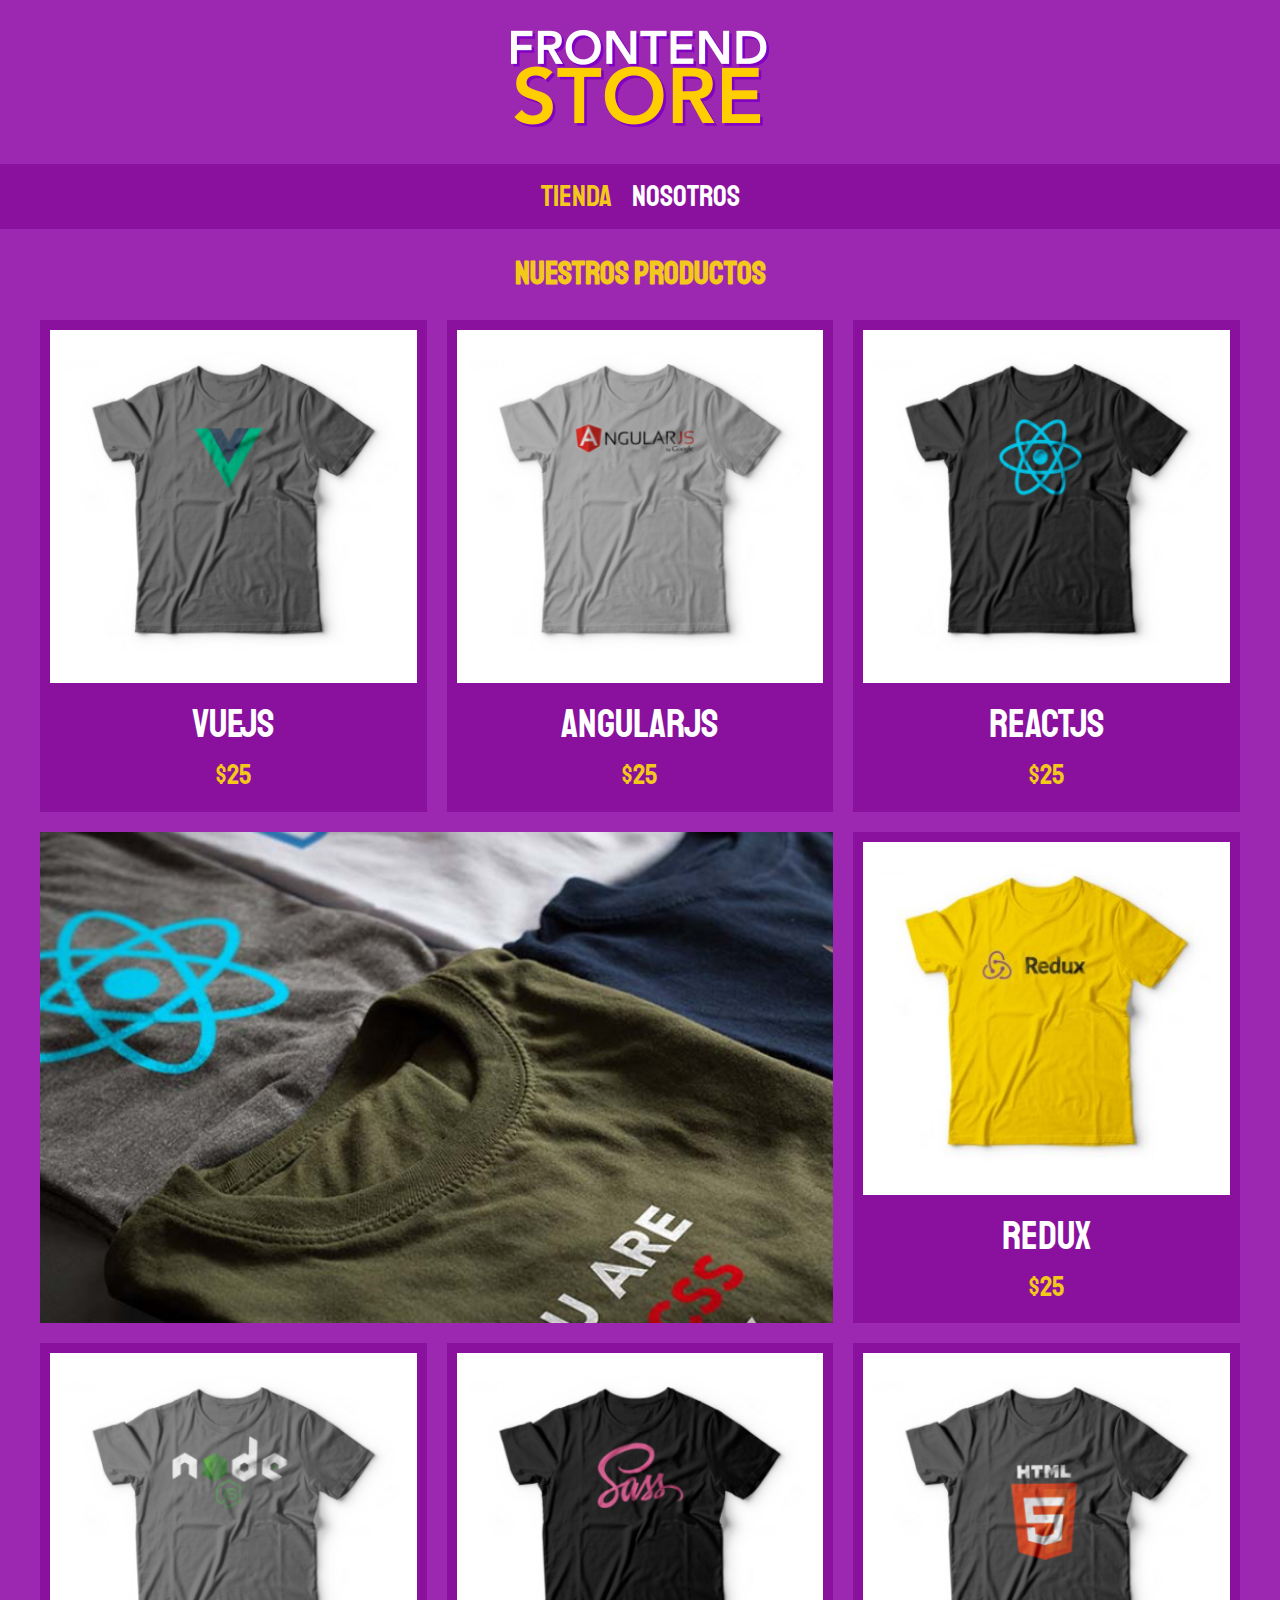
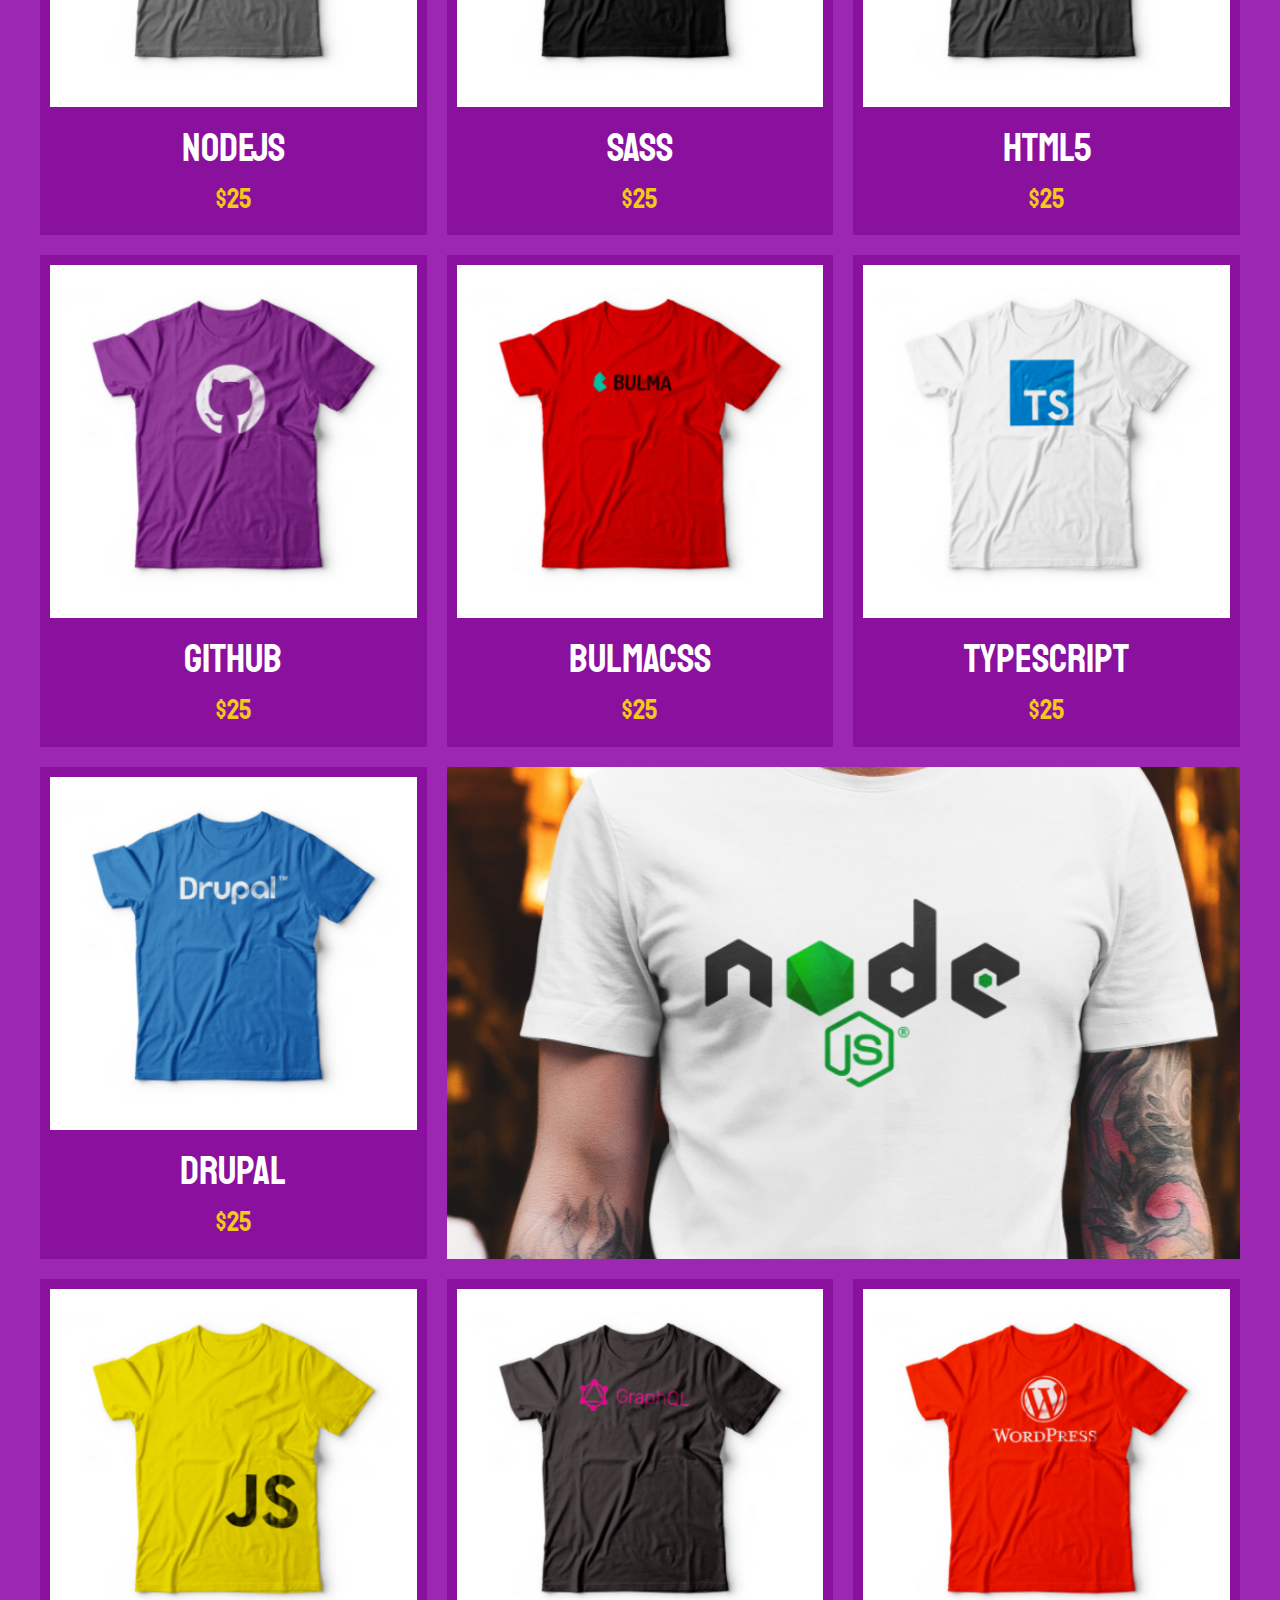
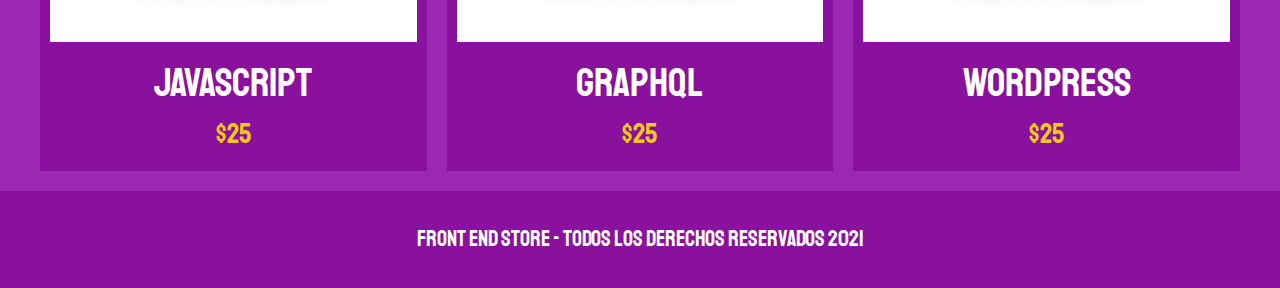
<file: index.html>
<!DOCTYPE html>
<html lang="en">
<head>
    <meta charset="UTF-8">
    <meta http-equiv="X-UA-Compatible" content="IE=edge">
    <meta name="viewport" content="width=device-width, initial-scale=1.0">
    <link rel="stylesheet" href="css/style.css">
    <link rel="preconnect" href="https://fonts.gstatic.com">
    <link href="https://fonts.googleapis.com/css2?family=Staatliches&display=swap" rel="stylesheet">
    <link rel="stylesheet" href="css/normalize.css">
    <title>Frontend store</title>


</head>
<body>
  <header class="header">
      <a href="index.html">
          <img class="header__logo" src="img/logo.png" alt="Logotipo">
      </a>
  </header>  

  <nav class="navegacion">
      <a class="navegacion__enlace navegacion__enlace--activo" href="index.html">Tienda</a>
      <a class="navegacion__enlace" href="nosotros.html">Nosotros</a>
  </nav>

  <main class="contenedor">
      <h1>Nuestros Productos</h1>

      <div class="grid">
          <div class="producto">
              <a href="producto.html">
                  <img class="producto__imagen" src="img/1.jpg" alt="Imagen camisa">
                  <div class="producto__informacion">
                      <p class="producto__nombre">VueJS</p>
                      <p class="producto__precio">$25</p>
                  </div>
              </a>
          </div>    <!--.producto-->
          <div class="producto">
            <a href="producto.html">
                <img class="producto__imagen" src="img/2.jpg" alt="Imagen camisa">
                <div class="producto__informacion">
                    <p class="producto__nombre">AngularJS</p>
                    <p class="producto__precio">$25</p>
                </div>
            </a>
        </div>    <!--.producto-->
        <div class="producto">
            <a href="producto.html">
                <img class="producto__imagen" src="img/3.jpg" alt="Imagen camisa">
                <div class="producto__informacion">
                    <p class="producto__nombre">ReactJS</p>
                    <p class="producto__precio">$25</p>
                </div>
            </a>
        </div>    <!--.producto-->
        <div class="producto">
            <a href="producto.html">
                <img class="producto__imagen" src="img/4.jpg" alt="Imagen camisa">
                <div class="producto__informacion">
                    <p class="producto__nombre">Redux</p>
                    <p class="producto__precio">$25</p>
                </div>
            </a>
        </div>    <!--.producto-->
        <div class="producto">
            <a href="producto.html">
                <img class="producto__imagen" src="img/5.jpg" alt="Imagen camisa">
                <div class="producto__informacion">
                    <p class="producto__nombre">NodeJS</p>
                    <p class="producto__precio">$25</p>
                </div>
            </a>
        </div>    <!--.producto-->
        <div class="producto">
            <a href="producto.html">
                <img class="producto__imagen" src="img/6.jpg" alt="Imagen camisa">
                <div class="producto__informacion">
                    <p class="producto__nombre">SASS</p>
                    <p class="producto__precio">$25</p>
                </div>
            </a>
        </div>    <!--.producto-->
        <div class="producto">
            <a href="producto.html">
                <img class="producto__imagen" src="img/7.jpg" alt="Imagen camisa">
                <div class="producto__informacion">
                    <p class="producto__nombre">HTML5</p>
                    <p class="producto__precio">$25</p>
                </div>
            </a>
        </div>    <!--.producto-->          <div class="producto">
            <a href="producto.html">
                <img class="producto__imagen" src="img/8.jpg" alt="Imagen camisa">
                <div class="producto__informacion">
                    <p class="producto__nombre">GitHub</p>
                    <p class="producto__precio">$25</p>
                </div>
            </a>
        </div>    <!--.producto-->
        <div class="producto">
            <a href="producto.html">
                <img class="producto__imagen" src="img/9.jpg" alt="Imagen camisa">
                <div class="producto__informacion">
                    <p class="producto__nombre">BulmaCSS</p>
                    <p class="producto__precio">$25</p>
                </div>
            </a>
        </div>    <!--.producto-->
        <div class="producto">
            <a href="producto.html">
                <img class="producto__imagen" src="img/10.jpg" alt="Imagen camisa">
                <div class="producto__informacion">
                    <p class="producto__nombre">TypeScript</p>
                    <p class="producto__precio">$25</p>
                </div>
            </a>
        </div>    <!--.producto-->
        <div class="producto">
            <a href="producto.html">
                <img class="producto__imagen" src="img/11.jpg" alt="Imagen camisa">
                <div class="producto__informacion">
                    <p class="producto__nombre">Drupal</p>
                    <p class="producto__precio">$25</p>
                </div>
            </a>
        </div>    <!--.producto-->
        <div class="producto">
            <a href="producto.html">
                <img class="producto__imagen" src="img/12.jpg" alt="Imagen camisa">
                <div class="producto__informacion">
                    <p class="producto__nombre">JavaScript</p>
                    <p class="producto__precio">$25</p>
                </div>
            </a>
        </div>    <!--.producto-->
        <div class="producto">
            <a href="producto.html">
                <img class="producto__imagen" src="img/13.jpg" alt="Imagen camisa">
                <div class="producto__informacion">
                    <p class="producto__nombre">GraphQL</p>
                    <p class="producto__precio">$25</p>
                </div>
            </a>
        </div>    <!--.producto-->          <div class="producto">
            <a href="producto.html">
                <img class="producto__imagen" src="img/14.jpg" alt="Imagen camisa">
                <div class="producto__informacion">
                    <p class="producto__nombre">WordPress</p>
                    <p class="producto__precio">$25</p>
                </div>
            </a>
        </div>    <!--.producto-->

        <div class="grafico grafico--camisas"></div>
        <div class="grafico grafico--node"></div>
      </div>
  </main>

  <footer class="footer">
      <p class="footer__texto">Front End Store - Todos los derechos reservados 2021</p>
  </footer>
</body>
</html>
</file>
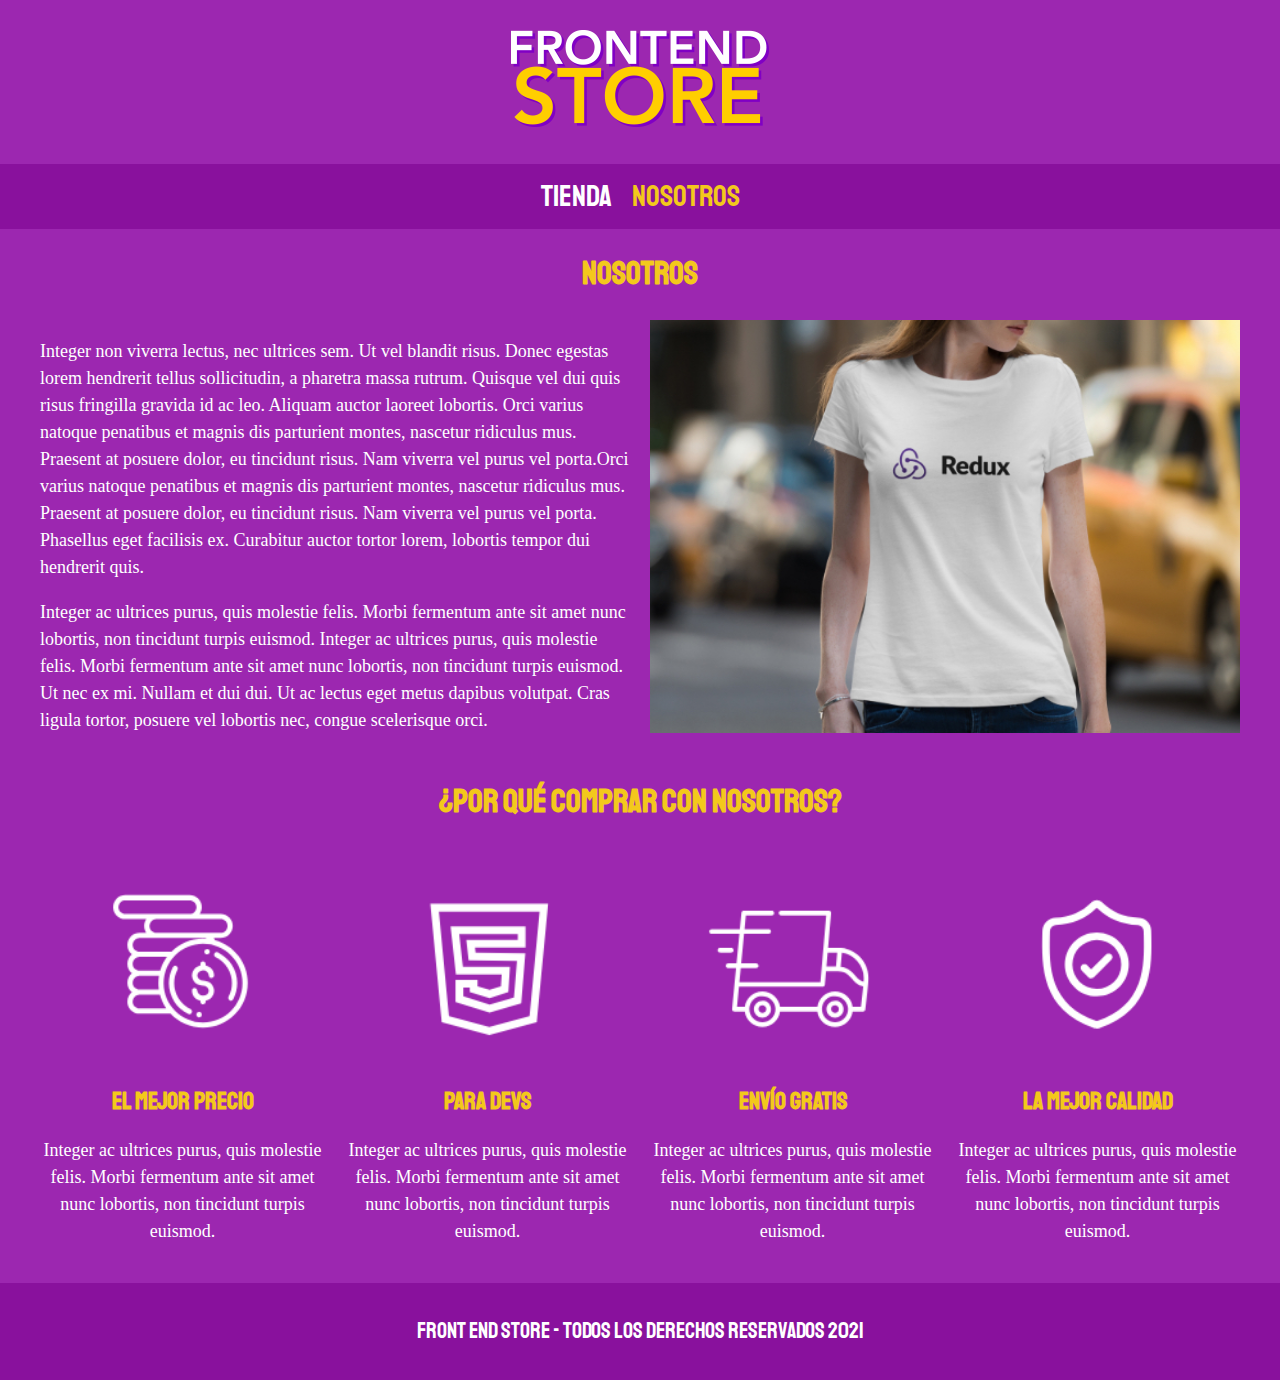
<file: nosotros.html>
<!DOCTYPE html>
<html lang="en">
<head>
    <meta charset="UTF-8">
    <meta http-equiv="X-UA-Compatible" content="IE=edge">
    <meta name="viewport" content="width=device-width, initial-scale=1.0">
    <link rel="stylesheet" href="css/style.css">
    <link rel="preconnect" href="https://fonts.gstatic.com">
    <link href="https://fonts.googleapis.com/css2?family=Staatliches&display=swap" rel="stylesheet">
    <link rel="stylesheet" href="css/normalize.css">
    <title>Frontend store</title>


</head>
<body>
  <header class="header">
      <a href="index.html">
          <img class="header__logo" src="img/logo.png" alt="Logotipo">
      </a>
  </header>  

  <nav class="navegacion">
      <a class="navegacion__enlace" href="index.html">Tienda</a>
      <a class="navegacion__enlace navegacion__enlace--activo" href="nosotros.html">Nosotros</a>
  </nav>

  <main class="contenedor">
      <h1>Nosotros</h1>

      <div class="nosotros">
          <div class="nosotros__contenido">
            
                <p>Integer non viverra lectus, nec ultrices sem. Ut vel blandit risus. Donec egestas lorem hendrerit tellus sollicitudin, a pharetra massa rutrum.
                 Quisque vel dui quis risus fringilla gravida id ac leo. Aliquam auctor laoreet lobortis. Orci varius natoque penatibus et magnis dis parturient montes, nascetur ridiculus mus.
                 Praesent at posuere dolor, eu tincidunt risus. Nam viverra vel purus vel porta.Orci varius natoque penatibus et magnis dis parturient montes, nascetur ridiculus mus.
                 Praesent at posuere dolor, eu tincidunt risus. Nam viverra vel purus vel porta. Phasellus eget facilisis ex. Curabitur auctor tortor lorem, lobortis tempor dui hendrerit quis.</p>
            
                 <p>Integer ac ultrices purus, quis molestie felis. Morbi fermentum ante sit amet nunc lobortis, non tincidunt turpis euismod.
                    Integer ac ultrices purus, quis molestie felis. Morbi fermentum ante sit amet nunc lobortis, non tincidunt turpis euismod.
                 Ut nec ex mi. Nullam et dui dui. Ut ac lectus eget metus dapibus volutpat. Cras ligula tortor, posuere vel lobortis nec, congue scelerisque orci.</p>
                  
          </div>
          <img class="nosotros__imagen" src="img/nosotros.jpg" alt="imagen nosotros">
      </div>
  </main>

    <section class="contenedor comprar">
        <h2 class="comprar__titulo">
            ¿Por qué comprar con nosotros?
        </h2>
        <div class="bloques">
            <div class="bloque">
                <img class="bloque__imagen" src="img/icono_1.png" alt="porque comprar">
                <h3 class="bloque__titulo">El Mejor Precio</h3>
                <p>Integer ac ultrices purus, quis molestie felis. Morbi fermentum ante sit amet nunc lobortis, non tincidunt turpis euismod.</p>
            </div> <!--.bloque-->

            <div class="bloque">
                <img class="bloque__imagen" src="img/icono_2.png" alt="porque comprar">
                <h3 class="bloque__titulo">Para Devs</h3>
                <p>Integer ac ultrices purus, quis molestie felis. Morbi fermentum ante sit amet nunc lobortis, non tincidunt turpis euismod.</p>
            </div> <!--.bloque-->

            <div class="bloque">
                <img class="bloque__imagen" src="img/icono_3.png" alt="porque comprar">
                <h3 class="bloque__titulo">Envío Gratis</h3>
                <p>Integer ac ultrices purus, quis molestie felis. Morbi fermentum ante sit amet nunc lobortis, non tincidunt turpis euismod.</p>
            </div> <!--.bloque-->

            <div class="bloque">
                <img class="bloque__imagen" src="img/icono_4.png" alt="porque comprar">
                <h3 class="bloque__titulo">La Mejor Calidad</h3>
                <p>Integer ac ultrices purus, quis molestie felis. Morbi fermentum ante sit amet nunc lobortis, non tincidunt turpis euismod.</p>
            </div> <!--.bloque-->
        </div> <!--.bloques-->
    </section>

  <footer class="footer">
      <p class="footer__texto">Front End Store - Todos los derechos reservados 2021</p>
  </footer>
</body>
</html>
</file>
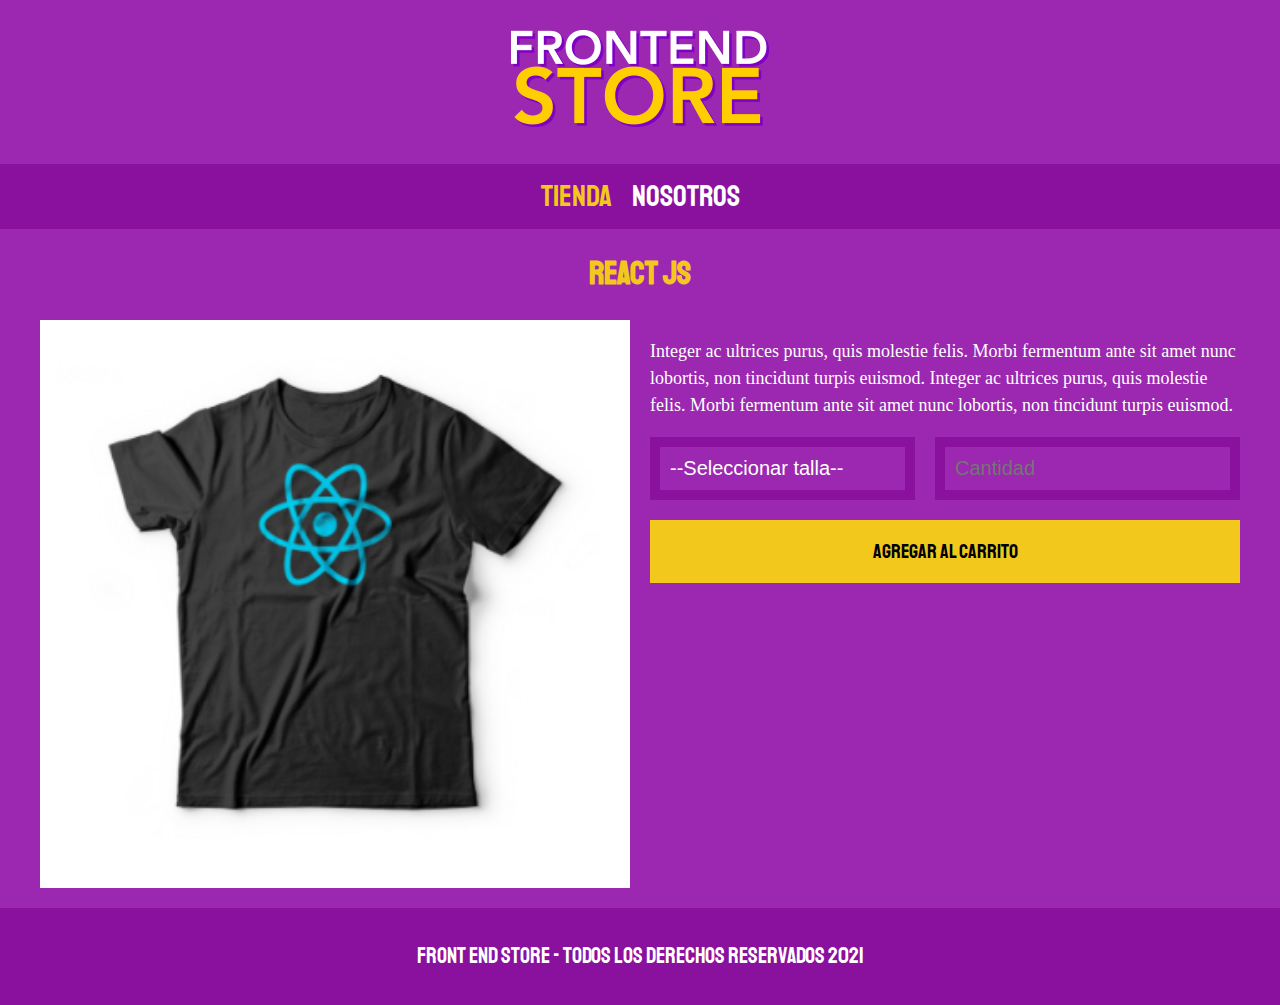
<file: producto.html>
<!DOCTYPE html>
<html lang="en">
<head>
    <meta charset="UTF-8">
    <meta http-equiv="X-UA-Compatible" content="IE=edge">
    <meta name="viewport" content="width=device-width, initial-scale=1.0">
    <link rel="stylesheet" href="css/style.css">
    <link rel="preconnect" href="https://fonts.gstatic.com">
    <link href="https://fonts.googleapis.com/css2?family=Staatliches&display=swap" rel="stylesheet">
    <link rel="stylesheet" href="css/normalize.css">
    <title>Frontend store</title>


</head>
<body>
  <header class="header">
      <a href="index.html">
          <img class="header__logo" src="img/logo.png" alt="Logotipo">
      </a>
  </header>  

  <nav class="navegacion">
      <a class="navegacion__enlace navegacion__enlace--activo" href="index.html">Tienda</a>
      <a class="navegacion__enlace" href="nosotros.html">Nosotros</a>
  </nav>

  <main class="contenedor">
      <h1>React JS</h1>
      
      <div class="camisa">
          <img class="camisa__imagen" src="img/3.jpg" alt="imagen del producto">
          <div class="camisa__contenido">
            <p>Integer ac ultrices purus, quis molestie felis. Morbi fermentum ante sit amet nunc lobortis, non tincidunt turpis euismod.
                Integer ac ultrices purus, quis molestie felis. Morbi fermentum ante sit amet nunc lobortis, non tincidunt turpis euismod.
            </p>
            <form class="formulario">
                <select class="formulario__campo">
                    <option disabled selected>--Seleccionar talla--</option>
                    <option value="">Chica</option>
                    <option value="">Mediana</option>
                    <option value="">Grande</option>
                </select>
                <input class="formulario__campo" type="number" placeholder="Cantidad" min="1">
                <input class="formulario__submit" type="submit" value="Agregar al carrito">
            </form>
          </div>
      </div>
  </main>

  <footer class="footer">
      <p class="footer__texto">Front End Store - Todos los derechos reservados 2021</p>
  </footer>
</body>
</html>
</file>
<file: css/style.css>
:root{
    --primario: #9c27b0;
    --primariooscuro: #89119D;
    --secundario: #f3c81c;
    --secundairooscuro: #c49c00;
    --blanco: #fff;
    --negro: #000;

    --fuenteprincipal: 'Staatliches', cursive;

}

html {
    box-sizing: border-box;
    font-size: 62.5%;
  }

  *, *:before, *:after {
    box-sizing: inherit;
  }

  /**   Globales    */

  body{
      background-color: var(--primario);
      font-size: 1.6rem;
      line-height: 1.5;
  }

  p{
      font-size: 1.8rem;
      font-size: Arial, Helvetica, Sans-serif;
      color: var(--blanco);

  }

  a{
      text-decoration: none;
  }

  img{
    width: 100%;
  }

  .contenedor{
      max-width: 120rem;
      margin: 0 auto;
  }

  h1, h2, h3{
      text-align: center;
      color: var(--secundario);
      font-family: var(--fuenteprincipal);

  }

  h1{
      font-size: 4rem;
  }
  h2{
      font-size: 3.2rem;
  }
  h3{
      font-size: 2.4rem;
  }


/**     Header      */

.header{
    display: flex;
    justify-content: center;
}
.header__logo{
    margin: 3rem 0;
}

/**     Footer      */
.footer{
    background-color: var(--primariooscuro);
    padding: 1rem 0;
    margin-top: 2rem;

}
.footer__texto{
    font-family: var(--fuenteprincipal);
    font-size: 2.2rem;
    text-align: center;
}

/**     Navegacion      */
.navegacion{
    background-color: var(--primariooscuro);
    padding: 1rem 0;
    display: flex;
    justify-content: center;
   /* gap: 2rem;  SEPARACION FORMA NUEVA*/
}
.navegacion__enlace{
    font-family: var(--fuenteprincipal);
    color: var(--blanco);
    font-size: 3rem;
    margin-right: 2rem;
}
.navegacion__enlace:last-of-type{
    margin-right: 0;
}
.navegacion__enlace--activo,
.navegacion__enlace:hover{
    color: var(--secundario)
}

/**     Grid        **/
.grid{
    display: grid;
    grid-template-columns: repeat(2, 1fr);
    gap: 2rem;
}
@media (min-width: 768px) {
    .grid{
        grid-template-columns: repeat(3, 1fr);
    }
    
}

/**     Productos       **/

.producto{
    background-color: var(--primariooscuro);
    padding: 1rem;
}

.producto__nombre{
    font-size: 4rem;
}
.producto__precio{
    font-size: 2.8rem;
    color: var(--secundario);
}
.producto__nombre,
.producto__precio{
    font-family: var(--fuenteprincipal);
    margin: 1rem 0;
    text-align: center;
    line-height: 1.2;
}

/**     Graficos        **/
.grafico{
    min-height: 30rem;
    background-repeat: no-repeat;
    background-size: cover;
    grid-column: 1 / 3;
}
.grafico--camisas{
    grid-row: 2 / 3;
    background-image: url(../img/grafico1.jpg);
}
.grafico--node{
    background-image: url(../img/grafico2.jpg);
    grid-row: 8 / 9;
}
@media (min-width: 768px) {
    .grafico--node{
        grid-row: 5 / 6;
        grid-column: 2 / 4;
    }
}

/**     Nostros     **/

.nosotros{
    display: grid;
    grid-template-rows: repeat(2, auto);
}
@media (min-width: 768px) {
    .nosotros{
        grid-template-columns: repeat(2, 1fr);
        column-gap: 2rem;
    } 
}
.nosotros__imagen{
    grid-row: 1/ 2;
}
@media (min-width: 768px) {
  .nosotros__imagen{
      grid-column: 2 / 3;
  }  
}

/**     Bloques     **/
.bloques{
    display: grid;
    grid-template-columns: repeat(2, 1fr);
    gap: 2rem;
}
@media (min-width: 768px) {
    .bloques{
        grid-template-columns: repeat(4, 1fr);  
    }
}
.bloque{
    text-align: center;
}
.bloque__titulo{
    margin: 0;
}

/**     Pagina del producto     **/
@media (min-width: 768px) {
    .camisa{
        display: grid;
        grid-template-columns: repeat(2, 1fr);
        column-gap: 2rem;
    }
}
.formulario{
    display: grid;
    grid-template-columns: repeat(2, 1fr);
    gap: 2rem;
}
.formulario__campo{
    border-color: var(--primariooscuro);
    border-width: 1rem;
    border-style: solid;

 /**   border: 1rem solid var(--primariooscuro);     PUEDE ESCRIBIRSE TODO JUNTO O EN 3 PARTES COMO ARRIBA, ESTE ES EL ORDEN**/
    background-color: transparent;
    color: var(--blanco);
    font-size: 2rem;
    font-family: Arial, Helvetica, sans-serif;
    padding: 1rem;
    appearance: none;
}
.formulario__submit{
    background-color: var(--secundario);
    border: none;
    font-size: 2rem;
    font-family: var(--fuenteprincipal);
    padding: 2rem;
    transition: background-color .3s ease;
    grid-column: 1 / 3;
}
.formulario__submit:hover{
    cursor: pointer;
    background-color: var(--secundairooscuro);
}
</file>
